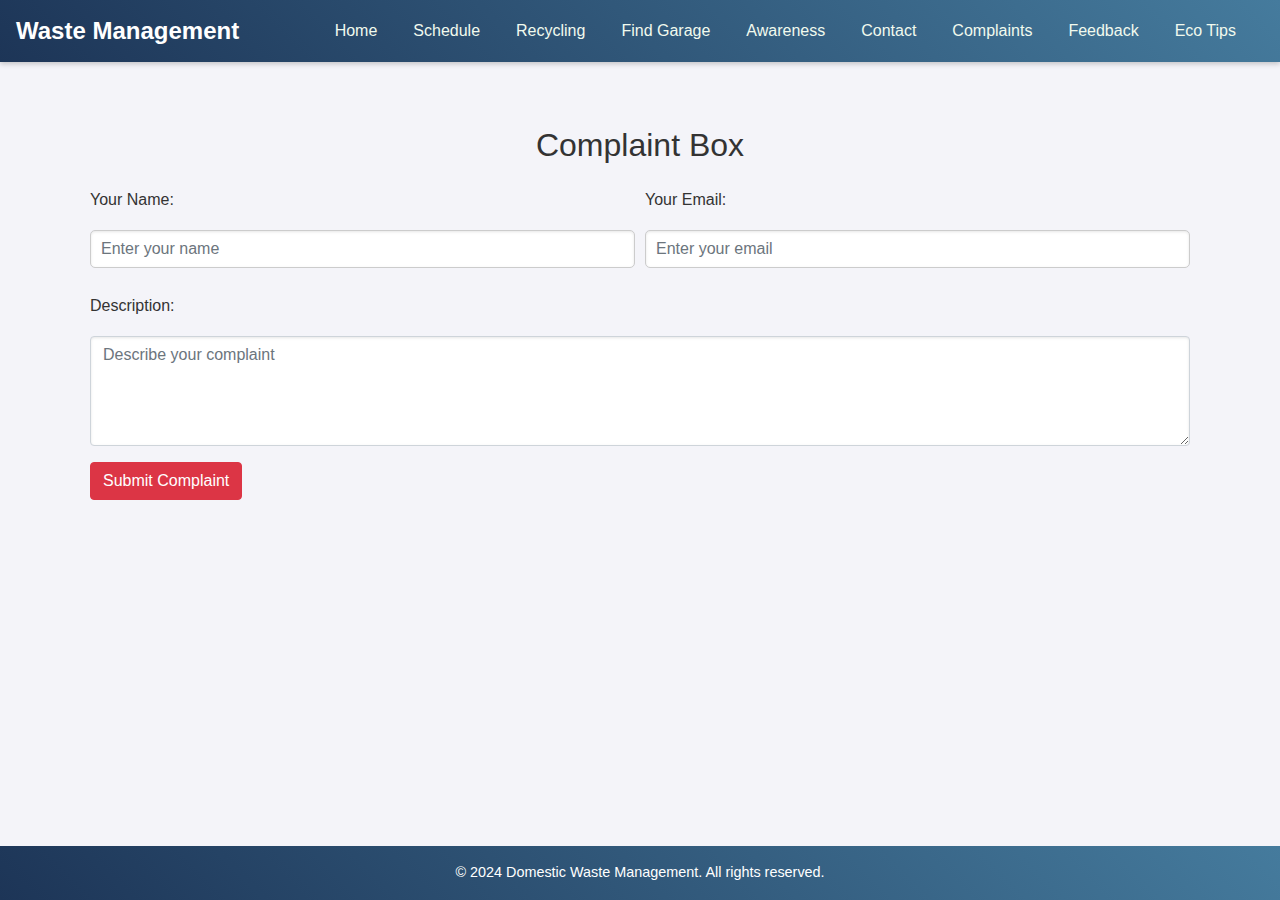
<file: complaint.html>
<!DOCTYPE html>
<html lang="en">
<head>
    <meta charset="UTF-8">
    <meta name="viewport" content="width=device-width, initial-scale=1.0">
    <title>Complaint Box</title>
    <link rel="stylesheet" href="https://stackpath.bootstrapcdn.com/bootstrap/4.5.2/css/bootstrap.min.css">
    <link rel="stylesheet" href="styles.css">
</head>
<body>
    <nav class="navbar navbar-expand-lg navbar-dark bg-dark">
        <a class="navbar-brand" href="index.html">Waste Management</a>
        <div class="collapse navbar-collapse" id="navbarNav">
            <ul class="navbar-nav ml-auto">
                <li class="nav-item"><a class="nav-link" href="index.html">Home</a></li>
                <li class="nav-item"><a class="nav-link" href="schedule.html">Schedule</a></li>
                <li class="nav-item"><a class="nav-link" href="recycling.html">Recycling</a></li>
                <li class="nav-item"><a class="nav-link" href="garage.html">Find Garage</a></li>
                <li class="nav-item"><a class="nav-link" href="awareness.html">Awareness</a></li>
                <li class="nav-item"><a class="nav-link" href="contact.html">Contact</a></li>
                <li class="nav-item"><a class="nav-link" href="complaint.html">Complaints</a></li>
                <li class="nav-item"><a class="nav-link" href="feedback.html">Feedback</a></li>
                <li class="nav-item"><a class="nav-link" href="eco-tips.html">Eco Tips</a></li>
            </ul>
        </div>
    </nav>

    <!-- Complaint Section -->
    <section class="container my-4">
        <h2 class="text-center mb-4">Complaint Box</h2>
        <form id="complaint-form">
            <div class="form-row">
                <div class="form-group col-md-6">
                    <label for="complaintName">Your Name:</label>
                    <input type="text" class="form-control" id="complaintName" placeholder="Enter your name" required>
                </div>
                <div class="form-group col-md-6">
                    <label for="complaintEmail">Your Email:</label>
                    <input type="email" class="form-control" id="complaintEmail" placeholder="Enter your email" required>
                </div>
            </div>
            <div class="form-group">
                <label for="complaintDescription">Description:</label>
                <textarea class="form-control" id="complaintDescription" rows="4" placeholder="Describe your complaint" required></textarea>
            </div>
            <button type="submit" class="btn btn-danger">Submit Complaint</button>
        </form>
    </section>

    <footer class="bg-dark text-white text-center py-3">
        <p>&copy; 2024 Domestic Waste Management. All rights reserved.</p>
    </footer>
    <script>
        document.getElementById('complaint-form').addEventListener('submit', function (e) {
            e.preventDefault();
    
            const name = document.getElementById('complaintName').value;
            const email = document.getElementById('complaintEmail').value;
            const description = document.getElementById('complaintDescription').value;
    
            if (name && email && description) {
                Swal.fire(
                    'Complaint Submitted!',
                    'Your complaint has been logged successfully. Our team will address it soon.',
                    'success'
                );
                document.getElementById('complaint-form').reset();
            } else {
                Swal.fire(
                    'Incomplete Form',
                    'Please fill out all fields before submitting.',
                    'error'
                );
            }
        });
    </script>
    

</body>
</html>
</file>
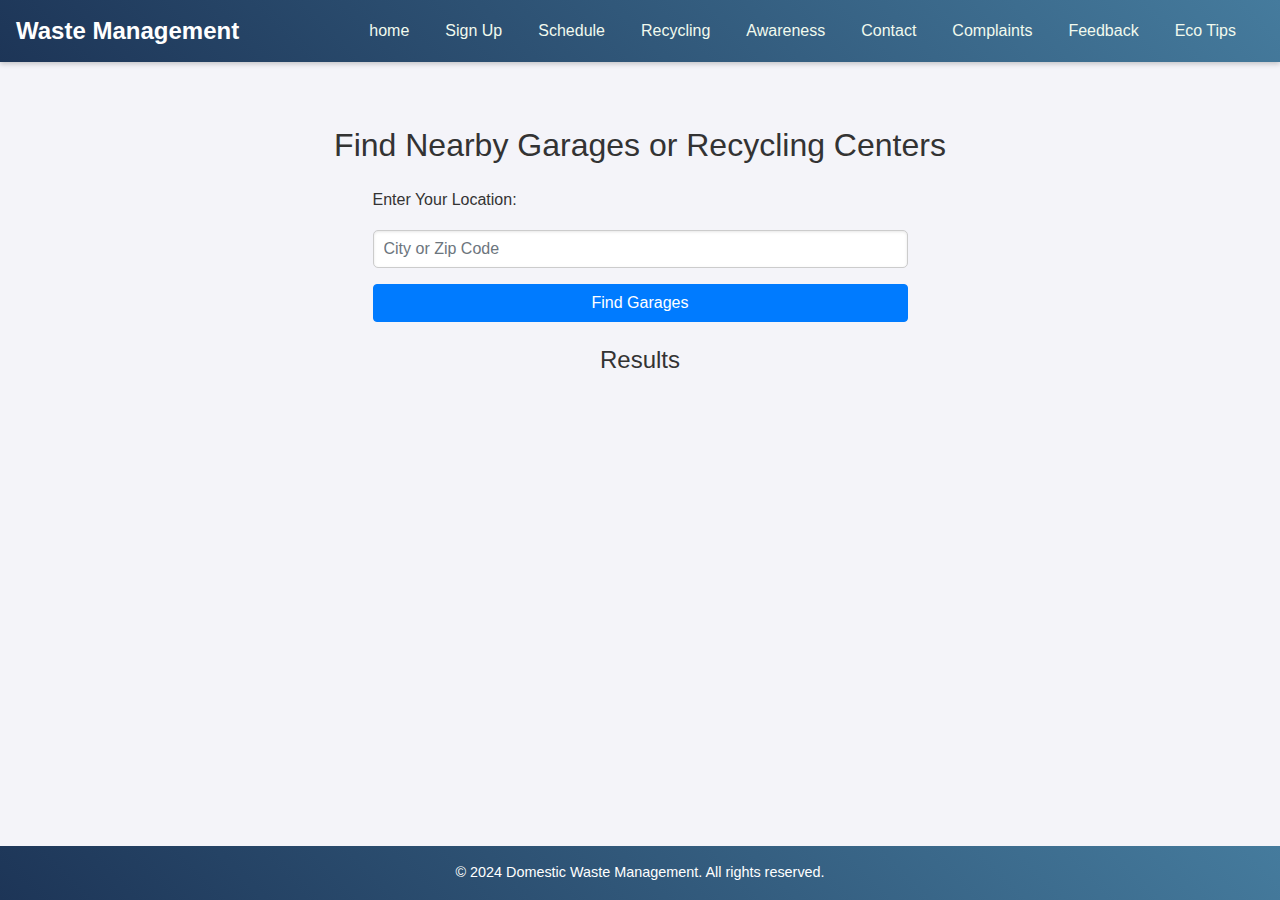
<file: garage.html>
<!DOCTYPE html>
<html lang="en">
<head>
    <meta charset="UTF-8">
    <meta name="viewport" content="width=device-width, initial-scale=1.0">
    <title>Find Garage or Recycling Center</title>
    <link rel="stylesheet" href="https://stackpath.bootstrapcdn.com/bootstrap/4.5.2/css/bootstrap.min.css">
    <link rel="stylesheet" href="styles.css">
</head>
<body>
    <!-- Navigation -->
    <nav class="navbar navbar-expand-lg navbar-dark bg-dark">
        <a class="navbar-brand" href="index.html">Waste Management</a>
        <div class="collapse navbar-collapse" id="navbarNav">
            <ul class="navbar-nav ml-auto">
                <li class="nav-item"><a class="nav-link" href="indexs.html">home</a></li>
                <li class="nav-item"><a class="nav-link" href="signup.html">Sign Up</a></li>
                <li class="nav-item"><a class="nav-link" href="schedule.html">Schedule</a></li>
                <li class="nav-item"><a class="nav-link" href="recycling.html">Recycling</a></li>
                <li class="nav-item"><a class="nav-link" href="awareness.html">Awareness</a></li>
                <li class="nav-item"><a class="nav-link" href="contact.html">Contact</a></li>
                <li class="nav-item"><a class="nav-link" href="complaint.html">Complaints</a></li>
                <li class="nav-item"><a class="nav-link" href="feedback.html">Feedback</a></li>
                <li class="nav-item"><a class="nav-link" href="eco-tips.html">Eco Tips</a></li>
            </ul>
        </div>
    </nav>

    <!-- Garage Section -->
    <section class="container my-4">
        <h2 class="text-center mb-4">Find Nearby Garages or Recycling Centers</h2>
        <div class="row">
            <div class="col-md-6 offset-md-3">
                <form>
                    <div class="form-group">
                        <label for="location">Enter Your Location:</label>
                        <input type="text" class="form-control" id="location" placeholder="City or Zip Code">
                    </div>
                    <button type="button" class="btn btn-primary btn-block" onclick="findGarages()">Find Garages</button>
                </form>
            </div>
        </div>
        <div class="results mt-4">
            <h4 class="text-center">Results</h4>
            <ul id="garageList" class="list-group"></ul>
        </div>
    </section>

    <footer class="bg-dark text-white text-center py-3">
        <p>&copy; 2024 Domestic Waste Management. All rights reserved.</p>
    </footer>

    <!-- JavaScript for Simulated Results -->
    <script>
        function findGarages() {
            const location = document.getElementById('location').value;
            const garageList = document.getElementById('garageList');
            garageList.innerHTML = ""; // Clear existing results
            
            if (location) {
                // Simulated results
                const garages = [
                    { name: "Green Eco Garage", address: "123 Eco Street, Green City" },
                    { name: "Recycling Hub", address: "456 Waste Lane, Clean Town" },
                    { name: "Earth Saver Garage", address: "789 Nature Blvd, EcoVille" }
                ];

                garages.forEach(garage => {
                    const listItem = document.createElement('li');
                    listItem.className = 'list-group-item';
                    listItem.textContent = `${garage.name} - ${garage.address}`;
                    garageList.appendChild(listItem);
                });
            } else {
                alert('Please enter a location!');
            }
        }
    </script>
</body>
</html>
</file>
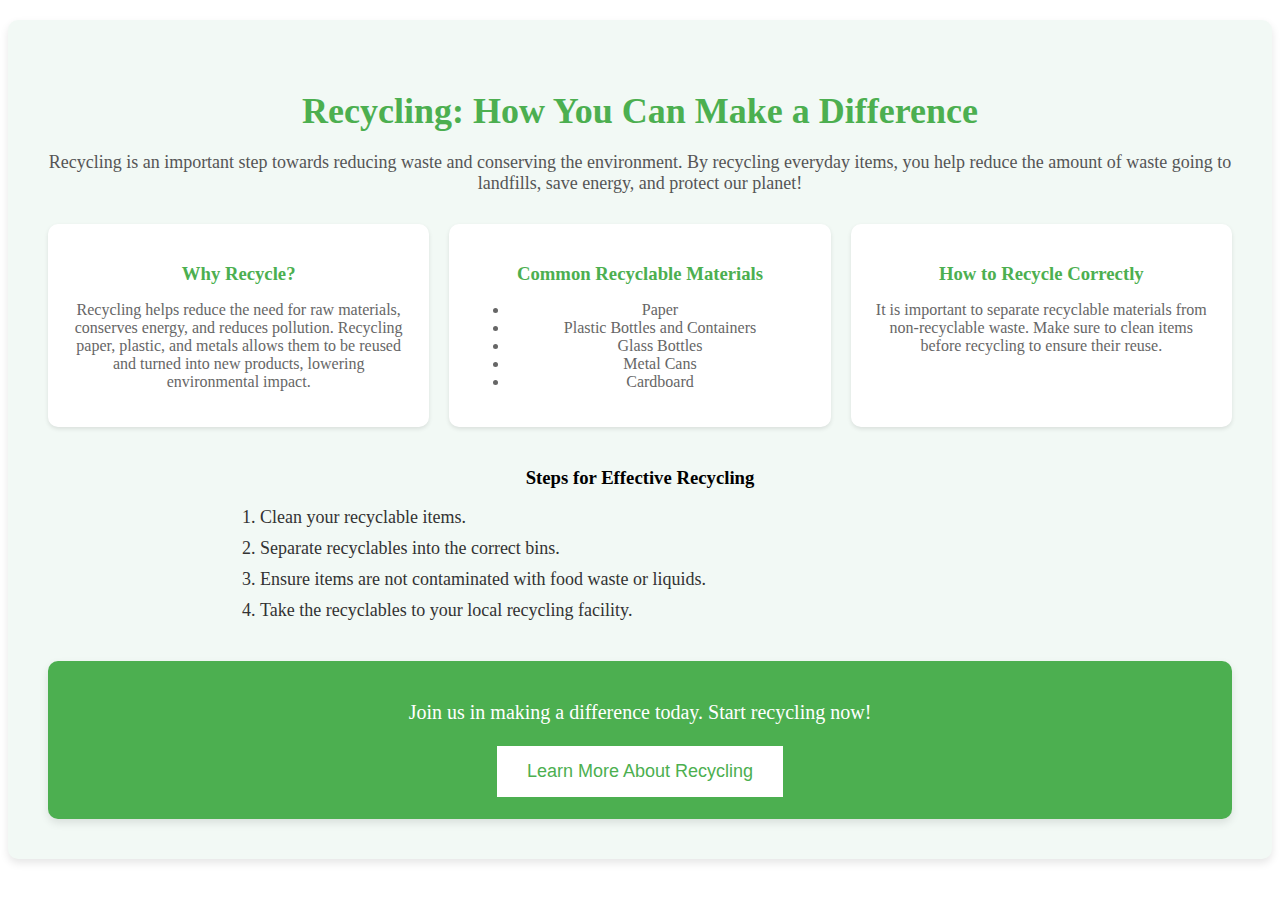
<file: recycling.html>
<!DOCTYPE html>
<html lang="en">
<head>
    <meta charset="UTF-8">
    <meta name="viewport" content="width=device-width, initial-scale=1.0">
    <title>Recycling Section</title>
    <style>
        /* Recycling Section Styles */
        #recycling {
            background-color: #f2f9f5;
            padding: 40px;
            margin: 20px auto;
            max-width: 1200px;
            border-radius: 10px;
            box-shadow: 0 4px 8px rgba(0, 0, 0, 0.1);
            text-align: center;
            transition: transform 0.3s ease-in-out;
        }

        #recycling:hover {
            transform: scale(1.02);
        }

        #recycling h2 {
            font-size: 36px;
            color: #4CAF50;
            margin-bottom: 20px;
        }

        .intro-text {
            font-size: 18px;
            color: #555;
            margin-bottom: 30px;
            animation: fadeIn 2s ease-in-out;
        }

        /* Info Boxes */
        .recycling-info {
            display: flex;
            justify-content: space-between;
            gap: 20px;
            margin-bottom: 40px;
        }

        .info-box {
            background-color: #fff;
            padding: 20px;
            border-radius: 10px;
            box-shadow: 0 2px 4px rgba(0, 0, 0, 0.1);
            flex: 1;
            transition: transform 0.3s ease-in-out;
        }

        .info-box h3 {
            color: #4CAF50;
            margin-bottom: 10px;
        }

        .info-box p, .info-box ul {
            font-size: 16px;
            color: #666;
        }

        .recycling-info .info-box:hover {
            transform: scale(1.05);
        }

        /* Recycling Steps */
        .recycling-steps {
            margin-bottom: 40px;
        }

        .recycling-steps ol {
            text-align: left;
            max-width: 800px;
            margin: 0 auto;
            font-size: 18px;
            color: #333;
        }

        .recycling-steps li {
            margin-bottom: 10px;
        }

        .recycling-cta {
            background-color: #4CAF50;
            color: white;
            padding: 20px;
            border-radius: 10px;
            box-shadow: 0 4px 8px rgba(0, 0, 0, 0.1);
        }

        .recycling-cta p {
            font-size: 20px;
            margin-bottom: 20px;
        }

        .recycling-cta button {
            background-color: #fff;
            color: #4CAF50;
            padding: 15px 30px;
            border: 2px solid #4CAF50;
            font-size: 18px;
            cursor: pointer;
            transition: background-color 0.3s ease-in-out, color 0.3s ease-in-out;
        }

        .recycling-cta button:hover {
            background-color: #4CAF50;
            color: white;
        }

        /* Animations */
        @keyframes fadeIn {
            from {
                opacity: 0;
            }
            to {
                opacity: 1;
            }
        }
    </style>
</head>
<body>
   
    <!-- Recycling Section -->
    <section id="recycling">
        <h2>Recycling: How You Can Make a Difference</h2>
        <p class="intro-text">Recycling is an important step towards reducing waste and conserving the environment. By recycling everyday items, you help reduce the amount of waste going to landfills, save energy, and protect our planet!</p>
        <div class="recycling-info">
            <div class="info-box">
                <h3>Why Recycle?</h3>
                <p>Recycling helps reduce the need for raw materials, conserves energy, and reduces pollution. Recycling paper, plastic, and metals allows them to be reused and turned into new products, lowering environmental impact.</p>
            </div>
            <div class="info-box">
                <h3>Common Recyclable Materials</h3>
                <ul>
                    <li>Paper</li>
                    <li>Plastic Bottles and Containers</li>
                    <li>Glass Bottles</li>
                    <li>Metal Cans</li>
                    <li>Cardboard</li>
                </ul>
            </div>
            <div class="info-box">
                <h3>How to Recycle Correctly</h3>
                <p>It is important to separate recyclable materials from non-recyclable waste. Make sure to clean items before recycling to ensure their reuse.</p>
            </div>
        </div>
        <div class="recycling-steps">
            <h3>Steps for Effective Recycling</h3>
            <ol>
                <li>Clean your recyclable items.</li>
                <li>Separate recyclables into the correct bins.</li>
                <li>Ensure items are not contaminated with food waste or liquids.</li>
                <li>Take the recyclables to your local recycling facility.</li>
            </ol>
        </div>
        <div class="recycling-cta">
            <p>Join us in making a difference today. Start recycling now!</p>
            <button id="cta-button">Learn More About Recycling</button>
        </div>
    </section>

    <script>
        // Recycling Button Interaction
        document.getElementById('cta-button').addEventListener('click', function() {
            alert("Thank you for your interest! Check out our Recycling Guide for more information.");
        });
    </script>
</body>
</html>
</file>
<file: styles.css>
/* General Styles */
body {
    font-family: 'Arial', sans-serif;
    margin: 0;
    padding: 0;
    background-color: #f4f4f9;
    color: #333;
}

h1, h2, h3, h4, h5, h6 {
    font-family: 'Poppins', sans-serif;
    margin: 0;
    padding: 0;
}

a {
    text-decoration: none;
    color: inherit;
}

.container {
    padding: 40px 20px;
}

/* Navigation Bar */
nav {
    background: linear-gradient(45deg, #1d3557, #457b9d);
    padding: 10px 20px;
    position: sticky;
    top: 0;
    z-index: 1000;
    box-shadow: 0 2px 5px rgba(0, 0, 0, 0.2);
}

.navbar-brand {
    font-size: 1.5rem;
    font-weight: bold;
    color: #fff !important;
}

.navbar-nav .nav-link {
    color: #f1faee !important;
    margin-right: 20px;
    font-size: 1rem;
    font-weight: 500;
}

.navbar-nav .nav-link:hover {
    color: #a8dadc !important;
    transition: all 0.3s ease;
}

.navbar-toggler-icon {
    background-color: white;
}

/* Hero Section */
#hero-section {
    background: url('head1.jpg') no-repeat center center/cover;
    height: 70vh;
    color: #fff;
    text-align: center;
    padding: 100px 20px;
    box-shadow: inset 0 0 20px rgba(0, 0, 0, 0.3);
}

#hero-section h1 {
    font-size: 3.5rem;
    font-weight: bold;
    text-shadow: 3px 3px 5px rgba(0, 0, 0, 0.4);
}

#hero-section p {
    font-size: 1.5rem;
    margin-top: 20px;
    font-weight: 300;
    text-shadow: 2px 2px 5px rgba(0, 0, 0, 0.3);
}

/* Section Styles */
.section-title {
    text-align: center;
    margin: 50px 0 20px;
    font-size: 2.5rem;
    font-weight: bold;
    color: #1d3557;
}

.section-content {
    display: flex;
    justify-content: center;
    align-items: center;
    flex-wrap: wrap;
    margin-top: 20px;
}

.section-content .card {
    width: 18rem;
    margin: 15px;
    border-radius: 15px;
    overflow: hidden;
    box-shadow: 0 5px 15px rgba(0, 0, 0, 0.2);
    transition: all 0.3s ease;
    background-color: #f1faee;
}

.section-content .card:hover {
    transform: scale(1.05);
    box-shadow: 0 8px 20px rgba(0, 0, 0, 0.3);
}

.card img {
    height: 200px;
    object-fit: cover;
}

.card-body {
    padding: 20px;
    text-align: center;
}

.card-body h5 {
    font-size: 1.5rem;
    color: #1d3557;
    font-weight: 600;
}

.card-body p {
    font-size: 1rem;
    color: #457b9d;
}

.btn-custom {
    background-color: #1d3557;
    color: #fff;
    border: none;
    padding: 10px 20px;
    font-size: 1rem;
    font-weight: bold;
    border-radius: 8px;
    margin-top: 20px;
    transition: all 0.3s ease;
}

.btn-custom:hover {
    background-color: #457b9d;
    transform: scale(1.1);
    box-shadow: 0 5px 15px rgba(0, 0, 0, 0.2);
}

/* Footer */
footer {
    background: linear-gradient(45deg, #1d3557, #457b9d);
    color: white;
    text-align: center;
    padding: 15px 0;
    position: fixed;
    width: 100%;
    bottom: 0;
}

footer p {
    margin: 0;
    font-size: 0.9rem;
}

/* Input Fields */
input[type="text"], input[type="email"], textarea {
    width: 100%;
    padding: 10px;
    margin: 10px 0;
    border-radius: 5px;
    border: 1px solid #ccc;
    font-size: 1rem;
    box-shadow: inset 0 1px 3px rgba(0, 0, 0, 0.1);
}

input[type="text"]:focus, input[type="email"]:focus, textarea:focus {
    outline: none;
    border: 1px solid #457b9d;
    box-shadow: 0 0 5px rgba(69, 123, 157, 0.5);
}

button {
    background-color: #1d3557;
    color: #fff;
    border: none;
    padding: 10px 20px;
    font-size: 1rem;
    border-radius: 5px;
    cursor: pointer;
    transition: all 0.3s ease;
}

button:hover {
    background-color: #457b9d;
    box-shadow: 0 5px 10px rgba(0, 0, 0, 0.2);
}

/* Responsive Design */
@media screen and (max-width: 768px) {
    #hero-section {
        padding: 80px 20px;
        text-align: center;
    }

    #hero-section h1 {
        font-size: 2.5rem;
    }

    #hero-section p {
        font-size: 1.2rem;
    }

    .section-content {
        flex-direction: column;
    }

    .section-content .card {
        width: 100%;
    }
}
</file>
